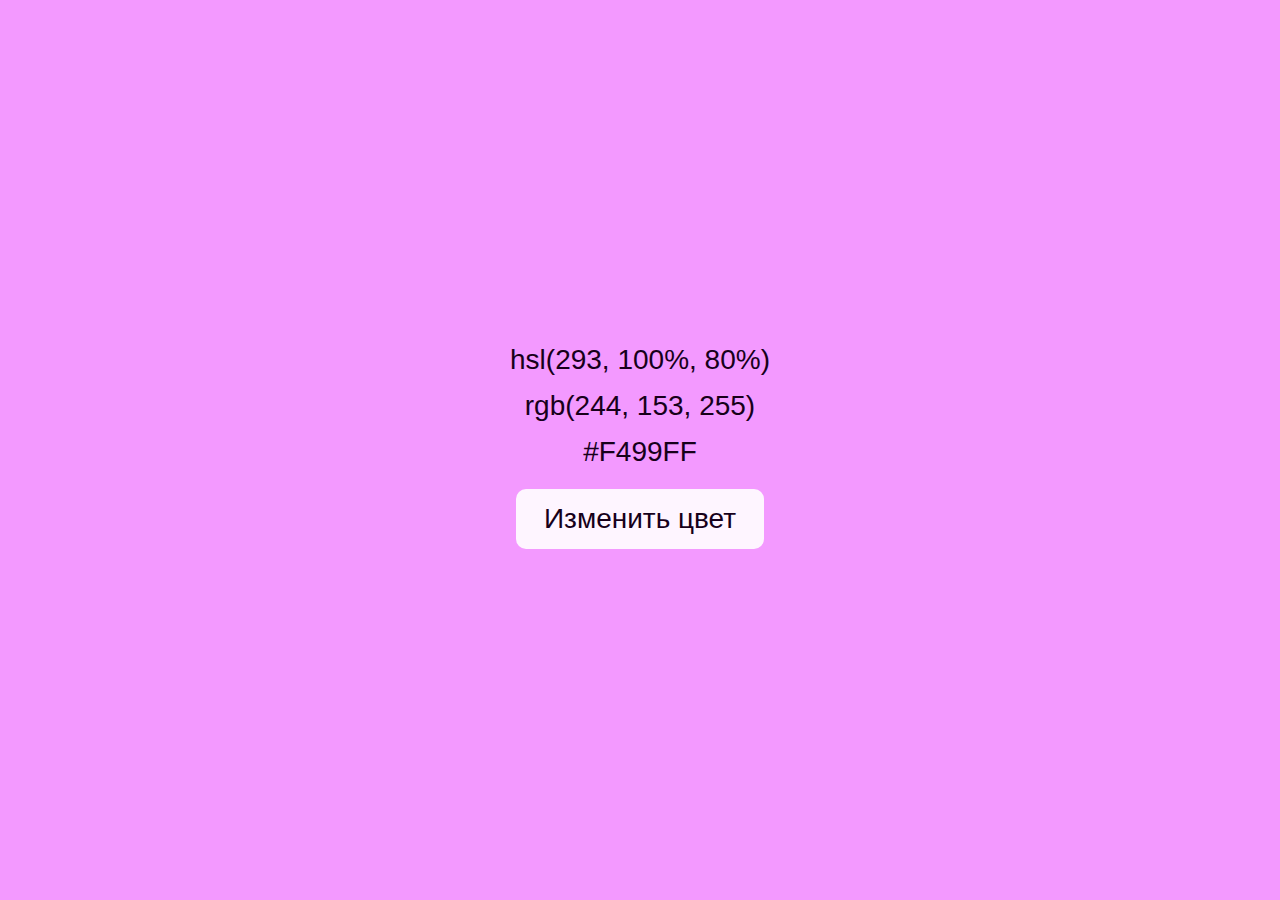
<file: code_review/index.html>
<!DOCTYPE html>
<html>
<head>
  <meta charset="utf-8">
  <title></title>
  <link rel="stylesheet" type="text/css" href="main.css">
</head>
<body>
    <div class="container">
        <span id="hsl"></span>
        <span id="rgb"></span>
        <span id="hex"></span>
        <button id="btn">Изменить цвет</button>
    </div>
  
    <script src="main.js"></script>
</body>
</html>
</file>
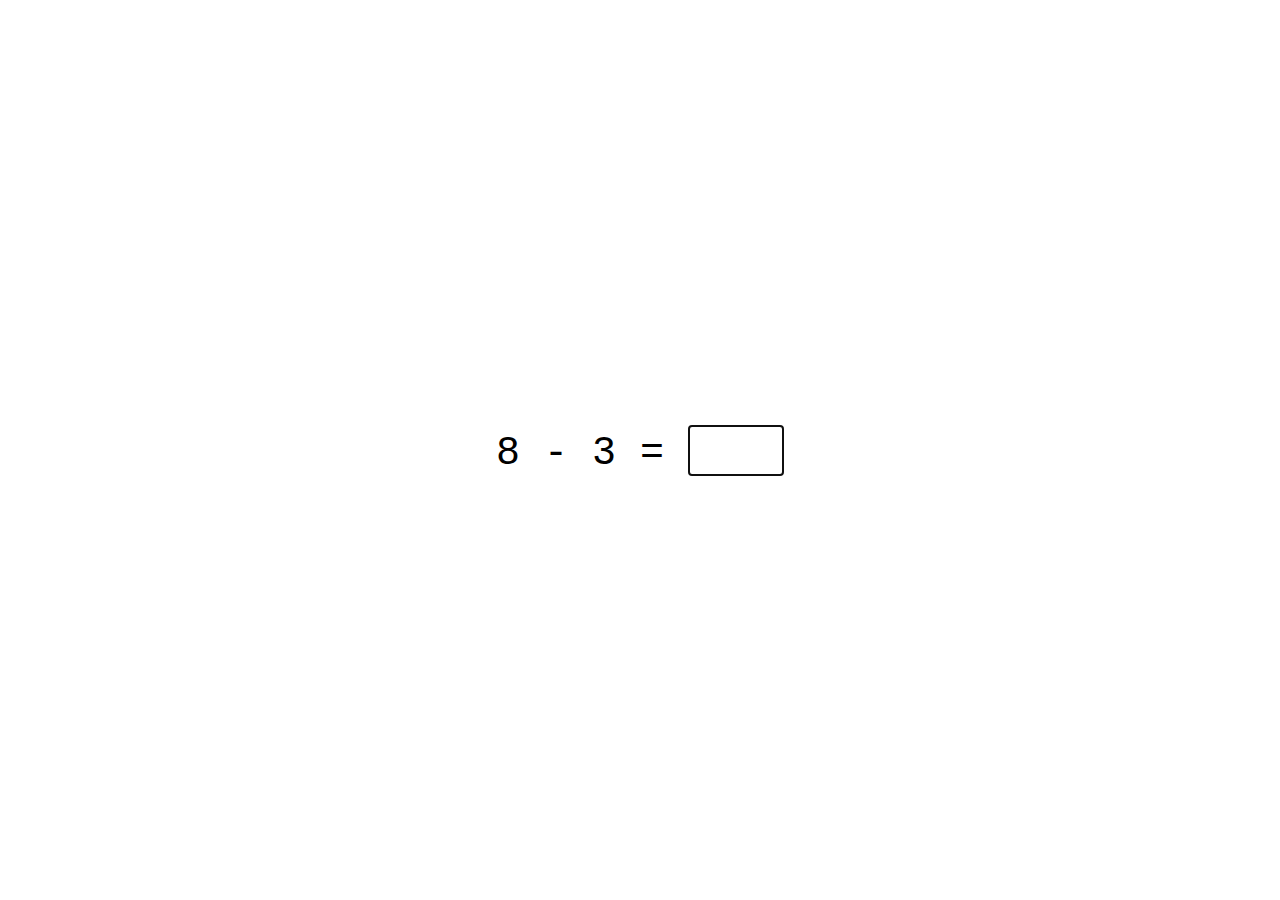
<file: bees.html>
<!DOCTYPE html>
<html lang="en">
<head>
    <meta charset="UTF-8">
    <meta http-equiv="X-UA-Compatible" content="IE=edge">
    <meta name="viewport" content="width=device-width, initial-scale=1.0">
    <title>Bees</title>
    <link rel="stylesheet" href="bees.css">
</head>
<body>
    <div class="game">
        <div class="txt">
            <span class="task">2 - 2</span> = 
            <input type="text" class="inp" autofocus>
        </div>
    </div>

    <script src="bees.js"></script>
</body>
</html>
</file>
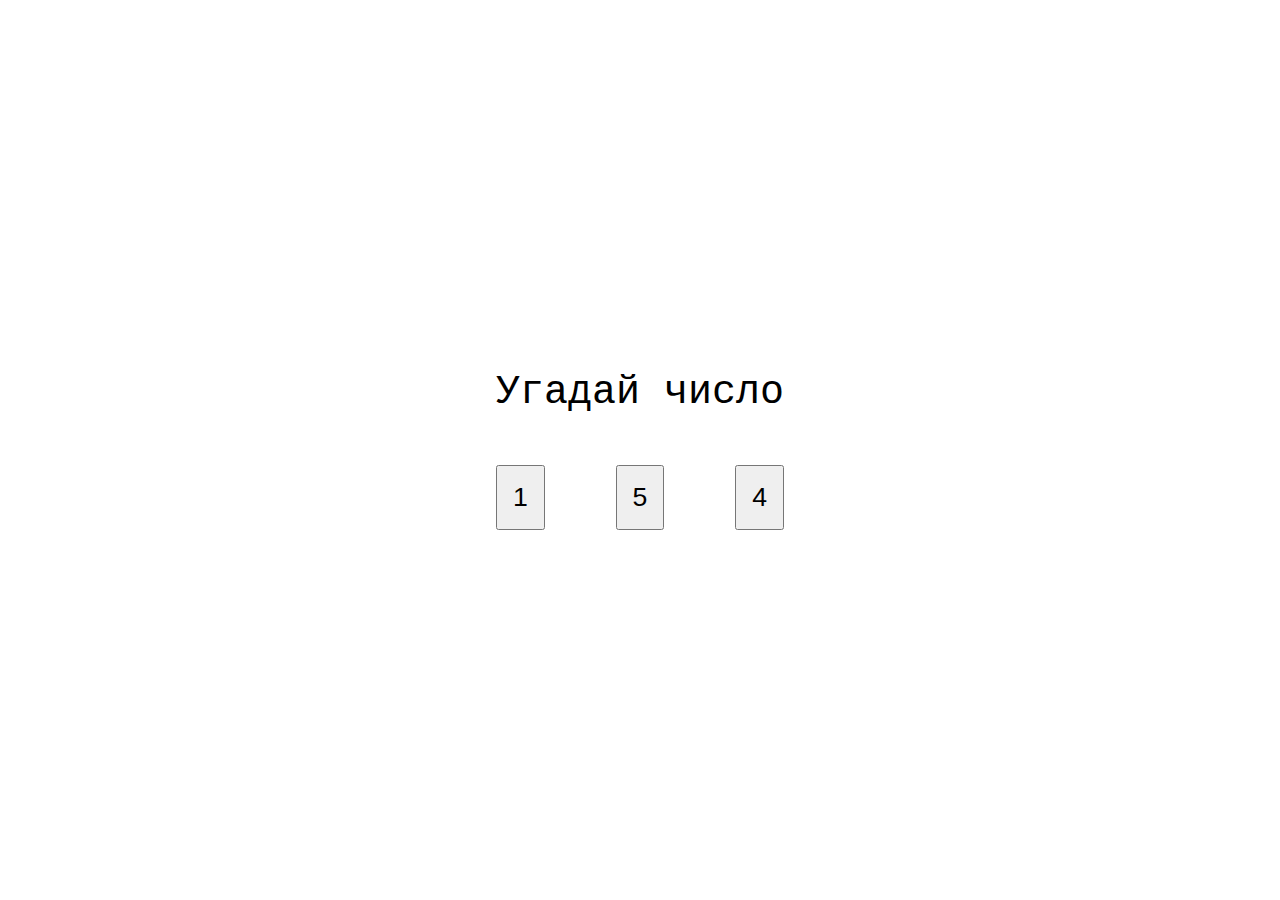
<file: ninja.html>
<!DOCTYPE html>
<html lang="en">
<head>
    <meta charset="UTF-8">
    <meta http-equiv="X-UA-Compatible" content="IE=edge">
    <meta name="viewport" content="width=device-width, initial-scale=1.0">
    <title>Ninja-racoons</title>
    <link rel="stylesheet" href="ninja.css">
</head>
<body>
    <div class="game">
        <div class="txt">Угадай число</div>
        <div class="btns">
            <button class="btn btn1">1</button>
            <button class="btn btn2">2</button>
            <button class="btn btn3">3</button>
        </div>
    </div>

    <script src="ninja.js"></script>
</body>
</html>
</file>
<file: code_review/main.css>
:root {
    --bgColor: hsl(0, 100%, 75%);
    --txtColor: hsl(0, 100%, 5%);
    --btnColor: hsl(0, 100%, 98%);
    --btnFocus: hsl(0, 100%, 95%);
    --fonts: Tahoma, sans-serif;
  }
  
  body {
    margin: 0;
    padding: 0;
    background-color: var(--bgColor);
    font-family: var(--fonts);
    font-size: 1.75em;
  }
  
  .container {
    display: flex;
    flex-direction: column;
    justify-content: center;
    align-items: center;
    height: 100vh;
  }
  
  span {
    color: var(--txtColor);
    margin: 0.25em 0;
    user-select: all;
  }
  
  #hex {
    text-transform: uppercase;
  }
  
  button {
    font-family: var(--fonts);
    font-size: 1em;
    margin: 0.5em;
    padding: 0.5em 1em;
    min-height: 46px;
    background: var(--btnColor);
    color: var(--txtColor);
    border: 0;
    border-radius: 10px;
  }
  
  button:active {
    background: var(--btnFocus);
  }
  
  button:focus {
    outline: none;
  }
  
  span.sm {
    user-select: none;
    font-size: 0.5em;
  }
</file>
<file: bees.css>
body{
    height: 100vh;
    margin: 0;
    display: flex;
    justify-content: center;
    align-items: center;
}

.txt{
    font-family: 'Courier New', Courier, monospace;
    font-size: 30pt;
}

.inp{
    font-size: 30pt;
    width: 80px;
    border-style: solid;
    padding-left: 10px;
}

.btns{
    margin-top: 30px;
    text-align: center;
}

.btn{
    font-size: 20pt;
    padding: 10px;
}

.wrong{
    box-shadow: 0 0 15px red;
}

.right{
    box-shadow: 0 0 15px green;
}
</file>
<file: ninja.css>
body{
    height: 100vh;
    margin: 0;
    display: flex;
    justify-content: center;
    align-items: center;
}

.txt{
    font-family: 'Courier New', Courier, monospace;
    font-size: 30pt;
}

.btns{
    margin-top: 50px;
    display: flex;
    justify-content: space-between;
}

.btn{
    padding: 15px;
    font-family: 'Gill Sans', 'Gill Sans MT', Calibri, 'Trebuchet MS', sans-serif;
    font-size: 20pt;
}
</file>
